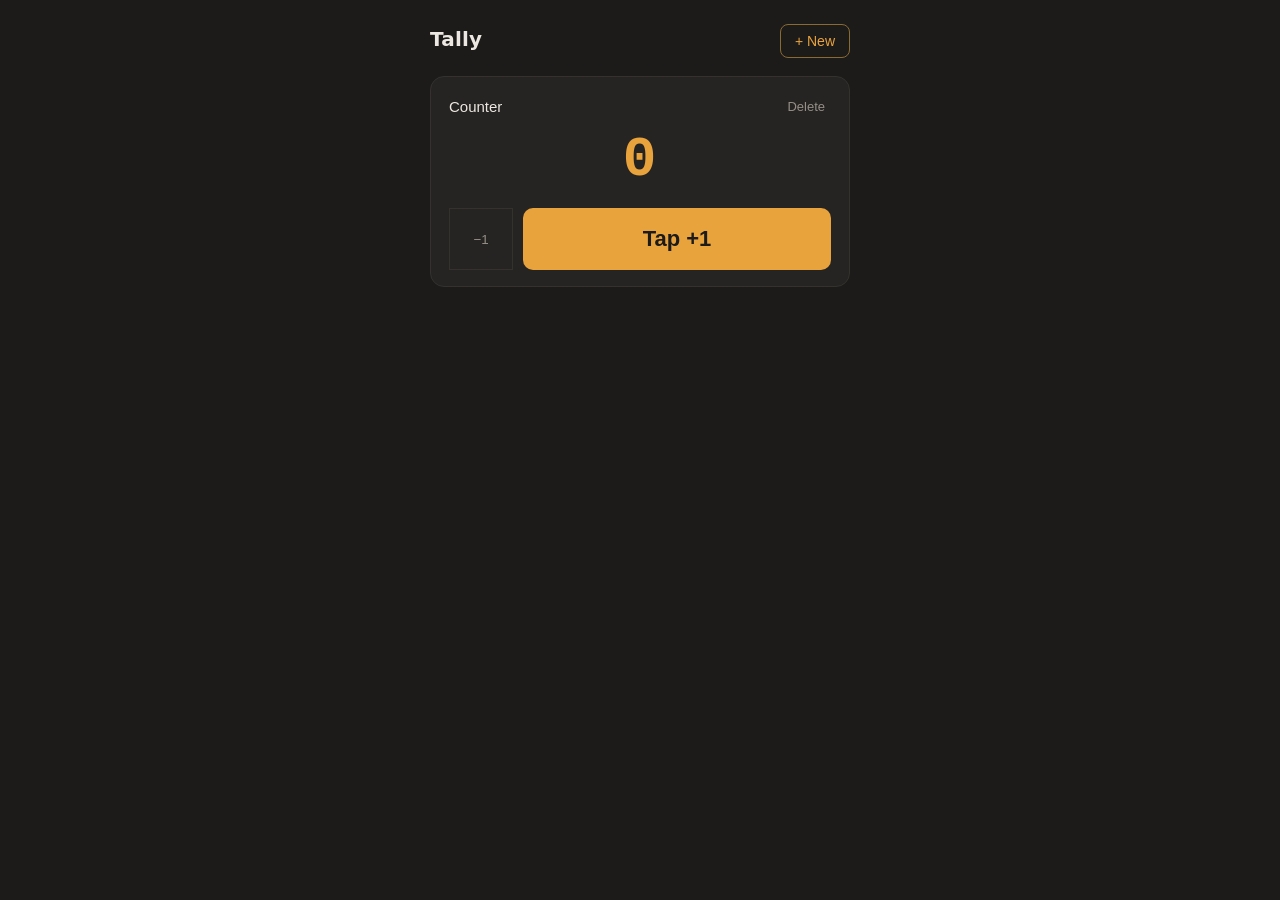
<file: Counter/Index.html>
<!DOCTYPE html>
<html lang="en">
<head>
<meta charset="UTF-8">
<meta name="viewport" content="width=device-width, initial-scale=1, viewport-fit=cover">
<title>Tally</title>
<style>
  :root {
    --bg: #1c1b1a;
    --panel: #262422;
    --panel-edge: #34312e;
    --amber: #e8a33d;
    --amber-dim: #8a6a34;
    --text: #ece7e0;
    --text-dim: #948e86;
    --danger: #c96b4f;
    box-sizing: border-box;
    padding-top: env(safe-area-inset-top, 0px);
    padding-bottom: env(safe-area-inset-bottom, 0px);
  }
  * { box-sizing: border-box; }
  html { height: 100%; scroll-padding-top: env(safe-area-inset-top, 0px); }
  body {
    margin: 0;
    min-height: 100%;
    background: var(--bg);
    color: var(--text);
    font-family: ui-sans-serif, system-ui, -apple-system, "Segoe UI", Roboto, sans-serif;
    display: flex;
    flex-direction: column;
    align-items: center;
    padding: 24px 16px 48px;
  }
  .wrap { width: 100%; max-width: 420px; }
  header {
    display: flex;
    align-items: baseline;
    justify-content: space-between;
    margin-bottom: 18px;
  }
  h1 {
    font-size: 20px;
    font-weight: 600;
    letter-spacing: 0.01em;
    margin: 0;
  }
  .add-btn {
    background: none;
    border: 1px solid var(--amber-dim);
    color: var(--amber);
    font-size: 14px;
    padding: 8px 14px;
    border-radius: 8px;
    cursor: pointer;
  }
  .add-btn:active { background: rgba(232,163,61,0.12); }

  .card {
    background: var(--panel);
    border: 1px solid var(--panel-edge);
    border-radius: 14px;
    padding: 18px 18px 16px;
    margin-bottom: 14px;
  }
  .card-top {
    display: flex;
    justify-content: space-between;
    align-items: center;
    margin-bottom: 10px;
  }
  .name {
    background: transparent;
    border: none;
    color: var(--text);
    font-size: 15px;
    font-weight: 500;
    padding: 2px 0;
    width: 70%;
  }
  .name:focus { outline: none; border-bottom: 1px solid var(--amber-dim); }
  .del {
    background: none;
    border: none;
    color: var(--text-dim);
    font-size: 13px;
    cursor: pointer;
    padding: 4px 6px;
  }
  .del:active { color: var(--danger); }

  .display {
    font-family: "SF Mono", "Courier New", monospace;
    font-variant-numeric: tabular-nums;
    font-size: 56px;
    font-weight: 700;
    color: var(--amber);
    text-align: center;
    letter-spacing: 0.02em;
    margin: 6px 0 16px;
    user-select: none;
  }
  .controls {
    display: flex;
    gap: 10px;
  }
  .tap {
    flex: 1;
    padding: 18px 0;
    border-radius: 10px;
    border: none;
    font-size: 22px;
    font-weight: 600;
    cursor: pointer;
  }
  .plus { background: var(--amber); color: #1c1b1a; }
  .plus:active { background: #d1922f; }
  .minus {
    flex: 0 0 64px;
    background: transparent;
    border: 1px solid var(--panel-edge);
    color: var(--text-dim);
  }
  .minus:active { border-color: var(--amber-dim); color: var(--text); }

  .empty {
    text-align: center;
    color: var(--text-dim);
    font-size: 14px;
    padding: 40px 20px;
  }
</style>
</head>
<body>
  <div class="wrap">
    <header>
      <h1>Tally</h1>
      <button class="add-btn" onclick="addCounter()">+ New</button>
    </header>
    <div id="list"></div>
  </div>

<script>
  const STORAGE_KEY = "tally-counters-v1";

  function load() {
    try {
      const raw = localStorage.getItem(STORAGE_KEY);
      if (raw) return JSON.parse(raw);
    } catch (e) {}
    return { counters: [{ id: cryptoId(), name: "Counter", count: 0 }] };
  }

  function save() {
    try { localStorage.setItem(STORAGE_KEY, JSON.stringify(state)); } catch (e) {}
  }

  function cryptoId() {
    return Math.random().toString(36).slice(2, 10);
  }

  let state = load();

  function addCounter() {
    state.counters.push({ id: cryptoId(), name: "Counter", count: 0 });
    save();
    render();
  }

  function removeCounter(id) {
    state.counters = state.counters.filter(c => c.id !== id);
    save();
    render();
  }

  function change(id, delta) {
    const c = state.counters.find(c => c.id === id);
    if (!c) return;
    c.count = Math.max(0, c.count + delta);
    save();
    render();
  }

  function rename(id, value) {
    const c = state.counters.find(c => c.id === id);
    if (!c) return;
    c.name = value;
    save();
  }

  function render() {
    const list = document.getElementById("list");
    if (!state.counters.length) {
      list.innerHTML = `<div class="empty">No counters yet. Tap "+ New" to start one.</div>`;
      return;
    }
    list.innerHTML = state.counters.map(c => `
      <div class="card">
        <div class="card-top">
          <input class="name" value="${escapeHtml(c.name)}"
            onchange="rename('${c.id}', this.value)" />
          <button class="del" onclick="removeCounter('${c.id}')">Delete</button>
        </div>
        <div class="display">${c.count}</div>
        <div class="controls">
          <button class="minus" onclick="change('${c.id}', -1)">−1</button>
          <button class="tap plus" onclick="change('${c.id}', 1)">Tap +1</button>
        </div>
      </div>
    `).join("");
  }

  function escapeHtml(s) {
    return s.replace(/[&<>"']/g, m => ({
      "&": "&amp;", "<": "&lt;", ">": "&gt;", '"': "&quot;", "'": "&#39;"
    }[m]));
  }

  render();
</script>
</body>
</html>
</file>
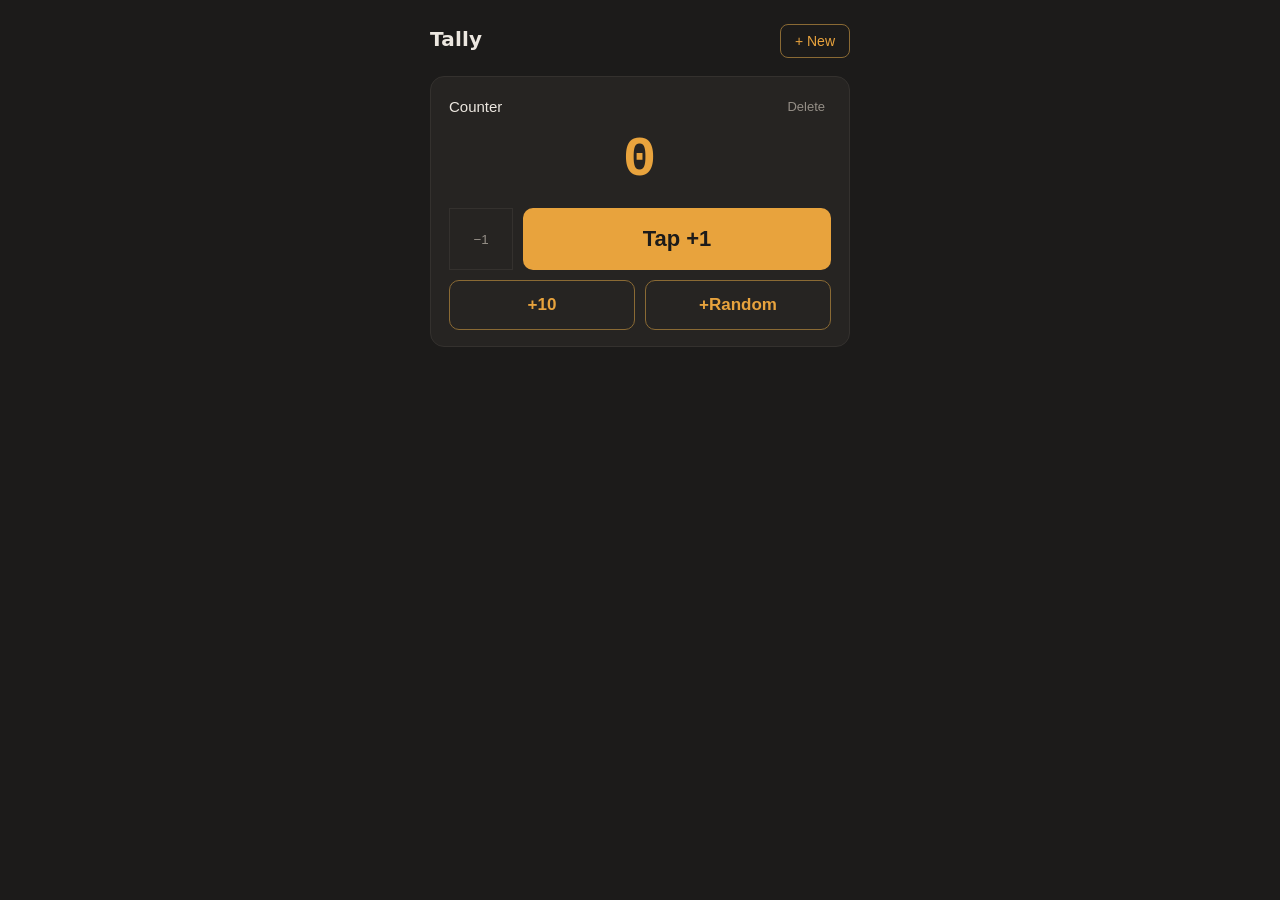
<file: Counter/index.html>
<!DOCTYPE html>
<html lang="en">
<head>
<meta charset="UTF-8">
<meta name="viewport" content="width=device-width, initial-scale=1, viewport-fit=cover">
<title>Tally</title>
<link rel="manifest" href="manifest.json">
<meta name="theme-color" content="#1c1b1a">
<link rel="apple-touch-icon" href="icon-192.png">
<meta name="apple-mobile-web-app-capable" content="yes">
<meta name="apple-mobile-web-app-status-bar-style" content="black-translucent">
<style>
  :root {
    --bg: #1c1b1a;
    --panel: #262422;
    --panel-edge: #34312e;
    --amber: #e8a33d;
    --amber-dim: #8a6a34;
    --text: #ece7e0;
    --text-dim: #948e86;
    --danger: #c96b4f;
    box-sizing: border-box;
    padding-top: env(safe-area-inset-top, 0px);
    padding-bottom: env(safe-area-inset-bottom, 0px);
  }
  * { box-sizing: border-box; }
  html { height: 100%; scroll-padding-top: env(safe-area-inset-top, 0px); }
  body {
    margin: 0;
    min-height: 100%;
    background: var(--bg);
    color: var(--text);
    font-family: ui-sans-serif, system-ui, -apple-system, "Segoe UI", Roboto, sans-serif;
    display: flex;
    flex-direction: column;
    align-items: center;
    padding: 24px 16px 48px;
  }
  .wrap { width: 100%; max-width: 420px; }
  header {
    display: flex;
    align-items: baseline;
    justify-content: space-between;
    margin-bottom: 18px;
  }
  h1 {
    font-size: 20px;
    font-weight: 600;
    letter-spacing: 0.01em;
    margin: 0;
  }
  .add-btn {
    background: none;
    border: 1px solid var(--amber-dim);
    color: var(--amber);
    font-size: 14px;
    padding: 8px 14px;
    border-radius: 8px;
    cursor: pointer;
  }
  .add-btn:active { background: rgba(232,163,61,0.12); }

  .card {
    background: var(--panel);
    border: 1px solid var(--panel-edge);
    border-radius: 14px;
    padding: 18px 18px 16px;
    margin-bottom: 14px;
  }
  .card-top {
    display: flex;
    justify-content: space-between;
    align-items: center;
    margin-bottom: 10px;
  }
  .name {
    background: transparent;
    border: none;
    color: var(--text);
    font-size: 15px;
    font-weight: 500;
    padding: 2px 0;
    width: 70%;
  }
  .name:focus { outline: none; border-bottom: 1px solid var(--amber-dim); }
  .del {
    background: none;
    border: none;
    color: var(--text-dim);
    font-size: 13px;
    cursor: pointer;
    padding: 4px 6px;
  }
  .del:active { color: var(--danger); }

  .display {
    font-family: "SF Mono", "Courier New", monospace;
    font-variant-numeric: tabular-nums;
    font-size: 56px;
    font-weight: 700;
    color: var(--amber);
    text-align: center;
    letter-spacing: 0.02em;
    margin: 6px 0 16px;
    user-select: none;
  }
  .controls {
    display: flex;
    gap: 10px;
  }
  .tap {
    flex: 1;
    padding: 18px 0;
    border-radius: 10px;
    border: none;
    font-size: 22px;
    font-weight: 600;
    cursor: pointer;
  }
  .plus { background: var(--amber); color: #1c1b1a; }
  .plus:active { background: #d1922f; }
  .minus {
    flex: 0 0 64px;
    background: transparent;
    border: 1px solid var(--panel-edge);
    color: var(--text-dim);
  }
  .minus:active { border-color: var(--amber-dim); color: var(--text); }
  .controls + .controls { margin-top: 10px; }
  .extra {
    padding: 14px 0;
    font-size: 17px;
    background: transparent;
    border: 1px solid var(--amber-dim);
    color: var(--amber);
  }
  .extra:active { background: rgba(232,163,61,0.12); }

  .empty {
    text-align: center;
    color: var(--text-dim);
    font-size: 14px;
    padding: 40px 20px;
  }
</style>
</head>
<body>
  <div class="wrap">
    <header>
      <h1>Tally</h1>
      <button class="add-btn" onclick="addCounter()">+ New</button>
    </header>
    <div id="list"></div>
  </div>

<script>
  const STORAGE_KEY = "tally-counters-v1";

  function load() {
    try {
      const raw = localStorage.getItem(STORAGE_KEY);
      if (raw) return JSON.parse(raw);
    } catch (e) {}
    return { counters: [{ id: cryptoId(), name: "Counter", count: 0 }] };
  }

  function save() {
    try { localStorage.setItem(STORAGE_KEY, JSON.stringify(state)); } catch (e) {}
  }

  function cryptoId() {
    return Math.random().toString(36).slice(2, 10);
  }

  let state = load();

  function addCounter() {
    state.counters.push({ id: cryptoId(), name: "Counter", count: 0 });
    save();
    render();
  }

  function removeCounter(id) {
    state.counters = state.counters.filter(c => c.id !== id);
    save();
    render();
  }

  function change(id, delta) {
    const c = state.counters.find(c => c.id === id);
    if (!c) return;
    c.count = Math.max(0, c.count + delta);
    save();
    render();
  }

  // Shrink long numbers so they fit on narrow screens
  function displaySize(n) {
    const len = String(n).length;
    return len > 7 ? `font-size: min(56px, calc(88vw / ${len * 0.62}))` : "";
  }

  function randomInt(min, max) {
    return Math.floor(Math.random() * (max - min + 1)) + min;
  }

  function rename(id, value) {
    const c = state.counters.find(c => c.id === id);
    if (!c) return;
    c.name = value;
    save();
  }

  function render() {
    const list = document.getElementById("list");
    if (!state.counters.length) {
      list.innerHTML = `<div class="empty">No counters yet. Tap "+ New" to start one.</div>`;
      return;
    }
    list.innerHTML = state.counters.map(c => `
      <div class="card">
        <div class="card-top">
          <input class="name" value="${escapeHtml(c.name)}"
            onchange="rename('${c.id}', this.value)" />
          <button class="del" onclick="removeCounter('${c.id}')">Delete</button>
        </div>
        <div class="display" style="${displaySize(c.count)}">${c.count}</div>
        <div class="controls">
          <button class="minus" onclick="change('${c.id}', -1)">−1</button>
          <button class="tap plus" onclick="change('${c.id}', 1)">Tap +1</button>
        </div>
        <div class="controls">
          <button class="tap extra" onclick="change('${c.id}', 10)">+10</button>
          <button class="tap extra" onclick="change('${c.id}', randomInt(1, 1000000))">+Random</button>
        </div>
      </div>
    `).join("");
  }

  function escapeHtml(s) {
    return s.replace(/[&<>"']/g, m => ({
      "&": "&amp;", "<": "&lt;", ">": "&gt;", '"': "&quot;", "'": "&#39;"
    }[m]));
  }

  render();

  if ("serviceWorker" in navigator) {
    window.addEventListener("load", () => {
      navigator.serviceWorker.register("sw.js").catch(() => {});
    });
  }
</script>
</body>
</html>
</file>
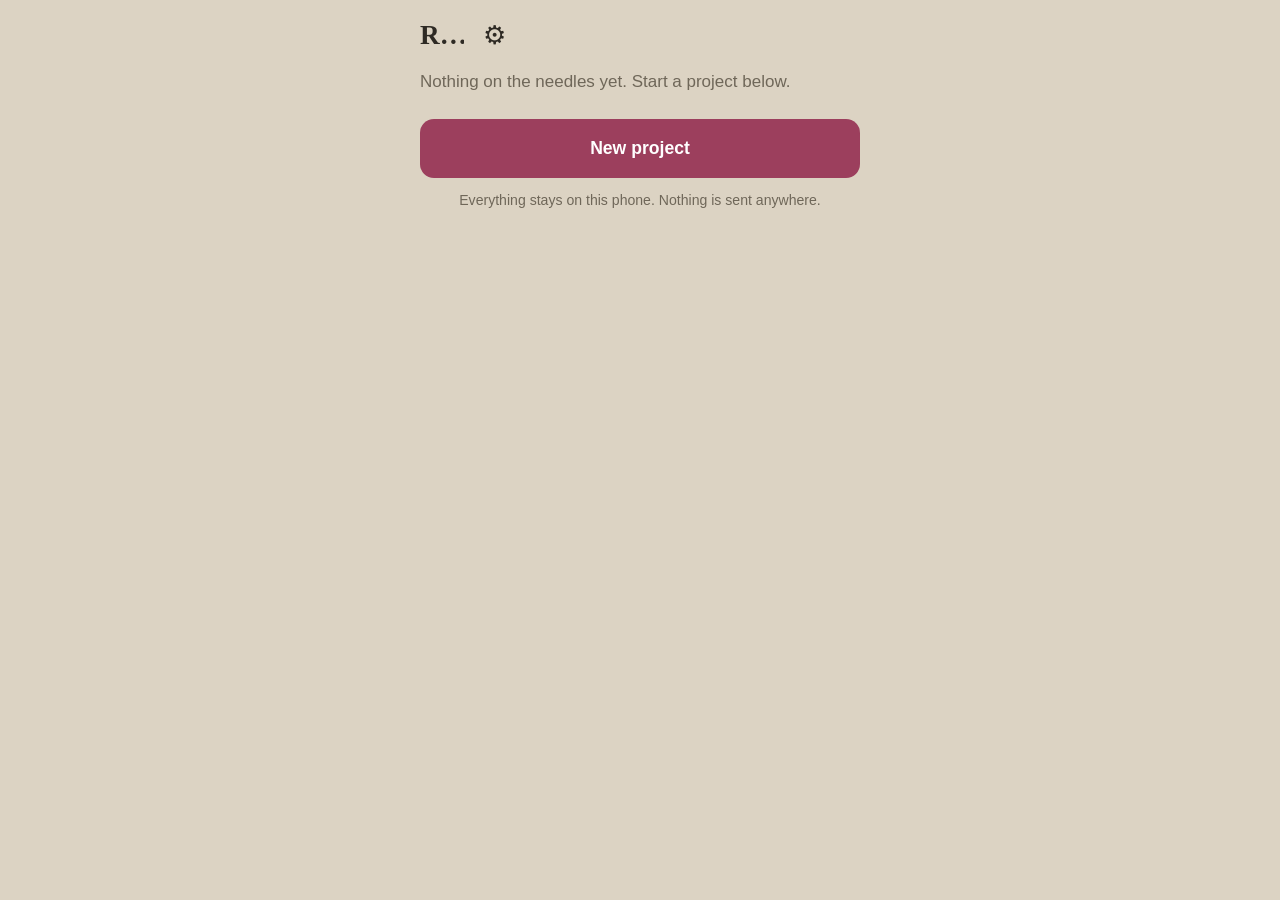
<file: knittingapp/index.html>
<!DOCTYPE html>
<html lang="en">
<head>
<meta charset="UTF-8">
<meta name="viewport" content="width=device-width, initial-scale=1, viewport-fit=cover">
<meta http-equiv="Content-Security-Policy" content="default-src 'self'; img-src 'self' data:; style-src 'self' 'unsafe-inline'; script-src 'self'; connect-src 'self'; manifest-src 'self'; worker-src 'self'">
<title>Row Tracker</title>
<meta name="description" content="Keep your place in a knitting or crochet pattern, row by row.">
<meta name="theme-color" content="#9C3F5D" media="(prefers-color-scheme: light)">
<meta name="theme-color" content="#211C18" media="(prefers-color-scheme: dark)">
<meta name="mobile-web-app-capable" content="yes">
<link rel="manifest" href="./manifest.webmanifest">
<link rel="icon" href="./icon-192.png">
<link rel="apple-touch-icon" href="./icon-192.png">
<link rel="stylesheet" href="./styles.css">
</head>
<body>
<noscript>Row Tracker needs JavaScript turned on.</noscript>

<!-- ===================== HOME: your projects ===================== -->
<section id="home" class="screen" hidden>
  <header class="top">
    <h1 class="brand">Row Tracker</h1>
    <button class="icon-btn" id="settingsBtn" aria-label="Settings">⚙︎</button>
  </header>
  <p class="muted" id="homeEmpty" hidden>Nothing on the needles yet. Start a project below.</p>
  <div id="projectList" class="cards"></div>
  <button class="btn primary big" id="newBtn">New project</button>
  <p class="muted small center">Everything stays on this phone. Nothing is sent anywhere.</p>
</section>

<!-- ===================== NEW: pick how to start ===================== -->
<section id="new" class="screen" hidden>
  <header class="top"><button class="icon-btn" data-back aria-label="Back">‹</button><h2>New project</h2><span></span></header>
  <button class="choice" id="chooseQuick">
    <b>Quick setup</b>
    <span>Name the parts, say how many rows, add repeats and reminders. Ten seconds, no file needed.</span>
  </button>
  <button class="choice" id="choosePattern">
    <b>Open a pattern file</b>
    <span>A file made by the Pattern Converter in Claude. Shows every row's instruction.</span>
  </button>
  <button class="choice" id="chooseCounter">
    <b>Just count rows</b>
    <span>One big button. Nothing else.</span>
  </button>
</section>

<!-- ===================== SETUP: quick project form ===================== -->
<section id="setup" class="screen" hidden>
  <header class="top"><button class="icon-btn" data-back aria-label="Back">‹</button><h2 id="setupTitle">Quick setup</h2><span></span></header>
  <form id="setupForm" autocomplete="off">
    <label class="field">Project name<input type="text" id="setupName" maxlength="60" placeholder="Blue cardigan" required></label>
    <div class="field">
      <span>Craft</span>
      <div class="seg" role="radiogroup">
        <label><input type="radio" name="craft" value="knit" checked><span>Knit</span></label>
        <label><input type="radio" name="craft" value="crochet"><span>Crochet</span></label>
      </div>
    </div>
    <h3>Parts <span class="muted small">(in the order you'll work them)</span></h3>
    <div id="sectionList"></div>
    <button type="button" class="btn ghost" id="addSectionBtn">+ Add a part</button>
    <button type="submit" class="btn primary big" id="setupSave">Start knitting</button>
  </form>
</section>

<!-- ===================== FILE: open a pattern file ===================== -->
<section id="file" class="screen" hidden>
  <header class="top"><button class="icon-btn" data-back aria-label="Back">‹</button><h2>Pattern file</h2><span></span></header>
  <button class="btn primary big" id="pickFileBtn">Open pattern file</button>
  <input type="file" id="fileInput" accept=".json,application/json,text/plain" hidden>
  <p class="muted center">or paste the file's text</p>
  <textarea id="pasteBox" rows="5" placeholder='{ "format": "row-tracker-pattern", ... }'></textarea>
  <button class="btn ghost" id="pasteBtn">Open pasted text</button>
  <details class="help"><summary>How do I make a pattern file?</summary>
    <p>Share your pattern PDF with Claude and ask it to <b>convert this pattern for Row Tracker</b>. Download the file it gives you, then open it here. The PDF itself never goes into this app.</p>
  </details>
  <div id="fileStatus" class="status" hidden></div>
</section>

<!-- ===================== SIZE: pick a size for a pattern file ===================== -->
<section id="size" class="screen" hidden>
  <header class="top"><button class="icon-btn" data-back aria-label="Back">‹</button><h2>Pick your size</h2><span></span></header>
  <p id="sizeIntro" class="muted"></p>
  <div id="sizeList" class="cards"></div>
</section>

<!-- ===================== REVIEW: check a pattern file ===================== -->
<section id="review" class="screen" hidden>
  <header class="top"><button class="icon-btn" data-back aria-label="Back">‹</button><h2 id="reviewTitle">Check it</h2><span></span></header>
  <p id="reviewSummary" class="muted"></p>
  <div id="reviewFlags" class="status warn" hidden></div>
  <div id="reviewList"></div>
  <button class="btn primary big" id="reviewStart">Start knitting</button>
</section>

<!-- ===================== TRACK: the knitting screen ===================== -->
<section id="track" class="screen track" hidden>
  <header class="top">
    <button class="icon-btn" id="trackHome" aria-label="All projects">‹</button>
    <div class="title-block">
      <h2 id="trackName"></h2>
      <button class="section-pill" id="sectionBtn"></button>
    </div>
    <button class="icon-btn" id="trackMenu" aria-label="Project menu">⋯</button>
  </header>

  <div class="swatch-wrap">
    <svg id="swatch" viewBox="0 0 320 60" role="img" aria-label="Rows knitted so far"></svg>
    <div class="bar" id="bar"></div>
    <div class="bar-label"><span id="barLeft"></span><span id="barRight"></span></div>
  </div>

  <div id="reminder" class="reminder" hidden>
    <span id="reminderText"></span>
    <button class="btn small" id="reminderOk">Got it</button>
  </div>

  <div class="rowcard" id="rowcard">
    <div class="row-head">
      <div class="row-num" id="rowNum"></div>
      <div class="pills" id="pills"></div>
    </div>
    <p class="row-text" id="rowText"></p>
    <ul class="checklist" id="checklist" hidden></ul>
    <p class="row-note" id="rowNote" hidden></p>
    <p class="row-flag" id="rowFlag" hidden></p>
  </div>

  <div class="stitches" id="stitchBox">
    <button class="stitch-minus" id="stMinus" aria-label="Take one stitch off">−</button>
    <button class="stitch-plus" id="stPlus"><b id="stCount">0</b><span id="stLabel"></span></button>
  </div>

  <div class="history" id="history">
    <span id="historyText">Ready when you are.</span>
    <button class="link" id="undoBtn" hidden>Undo</button>
  </div>

  <div class="actions">
    <button class="btn secondary" id="moveOnBtn" hidden>Reached it, move on</button>
    <button class="btn secondary" id="nextSectionBtn" hidden></button>
  </div>
  <button class="done" id="doneBtn"><span id="doneLabel">Row done</span></button>
  <div class="lock-row">
    <label class="switch"><input type="checkbox" id="lockToggle"><span>Lock taps</span></label>
    <label class="switch"><input type="checkbox" id="wakeToggle"><span>Keep screen on</span></label>
  </div>
</section>

<!-- ===================== SHEETS ===================== -->
<div class="sheet-bg" id="sheetBg" hidden>
  <div class="sheet" role="dialog" aria-modal="true">
    <div id="sheetBody"></div>
    <button class="btn ghost" id="sheetClose">Close</button>
  </div>
</div>

<div id="toast" class="toast" hidden></div>

<script type="module" src="./app.js"></script>
</body>
</html>
</file>
<file: knittingapp/styles.css>
/* Row Tracker v3. Warm and yarn-like. One column, built for a thumb. */
:root {
  --bg: #DCD3C3; --card: #F1EAD9; --card-dim: #E4DAC5; --line: #CBBFA8;
  --text: #2E2A24; --dim: #6F6759;
  --accent: #9C3F5D; --accent-ink: #fff; --accent2: #56735E;
  --warn-bg: #F3E2B6; --warn-ink: #5A4410;
  --y0: #9C3F5D; --y1: #56735E; --y2: #B07F2E; --y3: #4F6788; --y4: #7A5476;
  --radius: 18px;
  color-scheme: light dark;
}
@media (prefers-color-scheme: dark) {
  :root {
    --bg: #211C18; --card: #2E2823; --card-dim: #27211C; --line: #45392F;
    --text: #EDE6DA; --dim: #A89E8F;
    --accent: #E08AA4; --accent-ink: #2A1119; --accent2: #9FC2A5;
    --warn-bg: #4A3A14; --warn-ink: #F3E2B6;
    --y0: #E08AA4; --y1: #9FC2A5; --y2: #E0B869; --y3: #94AED3; --y4: #C79BC0;
  }
}
* { box-sizing: border-box; }
[hidden] { display: none !important; }
html, body { margin: 0; min-height: 100%; }
body {
  background: var(--bg); color: var(--text);
  font-family: -apple-system, BlinkMacSystemFont, "Segoe UI", Roboto, sans-serif;
  font-size: 17px; line-height: 1.45;
  padding: calc(14px + env(safe-area-inset-top, 0)) 16px calc(16px + env(safe-area-inset-bottom, 0));
}
.screen { max-width: 440px; margin: 0 auto; display: flex; flex-direction: column; gap: 12px; }
.screen[hidden] { display: none; }
h1, h2, h3 { font-family: ui-serif, Georgia, "Times New Roman", serif; font-weight: 600; margin: 0; }
h1.brand { font-size: 1.7rem; }
h2 { font-size: 1.25rem; }
h3 { font-size: 1.05rem; margin-top: 8px; }
p { margin: 0; }
.muted { color: var(--dim); }
.small { font-size: .88rem; }
.center { text-align: center; }
button { font: inherit; color: inherit; cursor: pointer; -webkit-tap-highlight-color: transparent; touch-action: manipulation; }
button:focus-visible, input:focus-visible, textarea:focus-visible, summary:focus-visible { outline: 3px solid var(--accent2); outline-offset: 2px; }

/* header */
.top { display: grid; grid-template-columns: 44px 1fr 44px; align-items: center; gap: 8px; min-height: 44px; }
.top h2, .top h1 { text-align: center; overflow: hidden; text-overflow: ellipsis; white-space: nowrap; }
.icon-btn { width: 44px; height: 44px; border: none; background: transparent; border-radius: 12px; font-size: 1.6rem; line-height: 1; }
.icon-btn:active { background: var(--card-dim); }
.title-block { text-align: center; min-width: 0; }
.section-pill { border: none; background: var(--card-dim); color: var(--text); border-radius: 999px; padding: 4px 12px; font-size: .85rem; margin-top: 2px; max-width: 100%; overflow: hidden; text-overflow: ellipsis; white-space: nowrap; }
.section-pill::before { content: ""; display: inline-block; width: 9px; height: 9px; border-radius: 50%; background: var(--sec, var(--y0)); margin-right: 7px; vertical-align: middle; }

/* buttons */
.btn { display: block; width: 100%; padding: 14px; border: none; border-radius: 14px; font-weight: 600; font-size: 1.02rem; background: var(--card); color: var(--text); }
.btn.primary { background: var(--accent); color: var(--accent-ink); }
.btn.secondary { background: transparent; border: 1.5px solid var(--line); }
.btn.ghost { background: transparent; color: var(--accent); }
.btn.big { padding: 17px; font-size: 1.1rem; }
.btn.small { width: auto; padding: 8px 14px; font-size: .9rem; background: var(--card); }
.btn.danger { color: #9A3B2B; }
.btn:disabled { opacity: .4; }
.link { background: none; border: none; color: var(--accent); font-weight: 600; padding: 6px 8px; text-decoration: underline; text-underline-offset: 3px; }

/* cards & choices */
.cards { display: flex; flex-direction: column; gap: 10px; }
.card { background: var(--card); border-radius: var(--radius); padding: 14px 16px; text-align: left; border: none; width: 100%; display: grid; gap: 6px; }
.card .name { font-weight: 600; font-size: 1.05rem; display: flex; justify-content: space-between; gap: 8px; }
.card .meta { color: var(--dim); font-size: .88rem; }
.card .mini { height: 6px; border-radius: 3px; background: var(--card-dim); overflow: hidden; }
.card .mini i { display: block; height: 100%; background: var(--accent); }
.choice { background: var(--card); border: none; border-radius: var(--radius); padding: 16px; text-align: left; display: grid; gap: 4px; width: 100%; }
.choice b { font-size: 1.05rem; }
.choice span { color: var(--dim); font-size: .92rem; }

/* forms */
form { display: flex; flex-direction: column; gap: 12px; }
.field { display: grid; gap: 6px; font-size: .92rem; color: var(--dim); }
input[type=text], input[type=number], textarea, select {
  width: 100%; padding: 12px 13px; border-radius: 12px; border: 1px solid var(--line);
  background: var(--card); color: var(--text); font: inherit;
}
textarea { resize: vertical; min-height: 90px; }
.seg { display: flex; background: var(--card-dim); border-radius: 12px; padding: 3px; }
.seg label { flex: 1; }
.seg input { position: absolute; opacity: 0; width: 0; height: 0; }
.seg span { display: block; text-align: center; padding: 9px; border-radius: 10px; color: var(--text); }
.seg input:checked + span { background: var(--card); font-weight: 600; box-shadow: 0 1px 2px rgba(0,0,0,.08); }
.part { background: var(--card); border-radius: var(--radius); padding: 12px 14px; display: grid; gap: 8px; }
.part .grid { display: grid; grid-template-columns: 1fr 1fr; gap: 8px; }
.part .head { display: flex; align-items: center; gap: 8px; }
.part .head input { flex: 1; }
.part .x { width: 36px; height: 36px; border: none; background: transparent; color: var(--dim); font-size: 1.3rem; }
.reminder-row { display: grid; grid-template-columns: 1fr 84px 60px 32px; gap: 6px; align-items: center; }
.part .link { text-align: left; padding-left: 0; }
.reminder-row input[type=number] { width: 64px; padding: 10px 8px; }
.reminder-row select { width: auto; padding: 10px 6px; }
.hint { color: var(--dim); font-size: .82rem; }

/* status */
.status { background: var(--card-dim); border-radius: 12px; padding: 12px 14px; font-size: .95rem; }
.status.warn { background: var(--warn-bg); color: var(--warn-ink); }
.status ul { margin: 6px 0 0; padding-left: 18px; }
.help { background: var(--card); border-radius: 12px; padding: 10px 14px; }
.help summary { cursor: pointer; font-weight: 600; }
.help p { margin-top: 8px; color: var(--dim); }

/* review */
details.sec { background: var(--card); border-radius: 14px; overflow: hidden; }
details.sec summary { padding: 13px 16px; cursor: pointer; list-style: none; display: flex; gap: 10px; align-items: center; font-weight: 600; }
details.sec summary::-webkit-details-marker { display: none; }
details.sec summary .count { margin-left: auto; color: var(--dim); font-weight: 400; font-size: .88rem; }
.dot { width: 12px; height: 12px; border-radius: 4px; flex: none; }
.step { padding: 8px 16px 8px 16px; border-top: 1px solid var(--line); font-size: .92rem; display: grid; grid-template-columns: 70px 1fr; gap: 8px; }
.step .lab { color: var(--dim); font-size: .8rem; padding-top: 2px; }
.step .st { color: var(--accent2); font-size: .82rem; }
.step .fl { color: var(--warn-ink); background: var(--warn-bg); border-radius: 6px; padding: 2px 6px; font-size: .8rem; display: inline-block; margin-top: 3px; }

/* ---------------- tracker ---------------- */
.track { min-height: calc(100vh - 30px); min-height: calc(100dvh - 30px); }
.swatch-wrap { background: var(--card); border-radius: var(--radius); padding: 10px 12px 8px; }
#swatch { display: block; width: 100%; height: auto; }
.bar { display: flex; gap: 3px; height: 8px; margin-top: 8px; }
.bar i { display: block; border-radius: 4px; background: var(--card-dim); overflow: hidden; position: relative; min-width: 5px; }
.bar i b { position: absolute; inset: 0 auto 0 0; display: block; background: var(--sec); }
.bar-label { display: flex; justify-content: space-between; font-size: .8rem; color: var(--dim); margin-top: 4px; }

.reminder { background: var(--warn-bg); color: var(--warn-ink); border-radius: 14px; padding: 12px 14px; display: flex; gap: 10px; align-items: center; font-weight: 600; animation: pop .35s ease-out; }
.reminder span { flex: 1; }
.reminder .btn { color: var(--warn-ink); background: rgba(255,255,255,.35); }

.rowcard { background: var(--card); border-radius: var(--radius); padding: 14px 18px; border-left: 6px solid var(--sec, var(--accent)); flex: 1; }
.row-head { display: flex; justify-content: space-between; align-items: baseline; gap: 10px; flex-wrap: wrap; }
.row-num { font-family: ui-serif, Georgia, serif; font-size: 2.3rem; font-weight: 600; line-height: 1.1; }
.row-num small { font-family: -apple-system, BlinkMacSystemFont, "Segoe UI", Roboto, sans-serif; font-size: .9rem; color: var(--dim); font-weight: 600; margin-left: 6px; }
.pills { display: flex; gap: 6px; flex-wrap: wrap; }
.pill { font-size: .78rem; font-weight: 600; background: var(--card-dim); border-radius: 999px; padding: 4px 10px; white-space: nowrap; }
.row-text { font-size: 1.15rem; line-height: 1.5; margin-top: 8px; overflow-wrap: anywhere; }
.row-note { margin-top: 8px; color: var(--accent2); font-weight: 600; font-size: .95rem; }
.row-flag { margin-top: 8px; background: var(--warn-bg); color: var(--warn-ink); border-radius: 8px; padding: 6px 10px; font-size: .9rem; }
.checklist { list-style: none; margin: 10px 0 0; padding: 0; display: grid; gap: 6px; }
.checklist label { display: flex; gap: 10px; align-items: flex-start; font-size: 1rem; }
.checklist input { width: 22px; height: 22px; margin-top: 2px; accent-color: var(--accent); }

.stitches { display: flex; gap: 8px; }
.stitch-plus { flex: 1; padding: 10px 14px; border-radius: 14px; border: 1.5px dashed var(--line); background: transparent; text-align: left; display: flex; align-items: baseline; gap: 10px; }
.stitch-plus b { font-size: 1.3rem; }
.stitch-plus span { font-size: .82rem; color: var(--dim); }
.stitch-minus { width: 56px; border-radius: 14px; border: 1.5px solid var(--line); background: transparent; font-size: 1.3rem; }

.history { display: flex; justify-content: space-between; align-items: center; min-height: 32px; color: var(--dim); font-size: .9rem; padding: 0 4px; }
.actions { display: grid; gap: 8px; }
.actions .btn[hidden] { display: none; }

.done { width: 100%; border: none; border-radius: 22px; background: var(--accent); color: var(--accent-ink);
  font-size: 1.45rem; font-weight: 700; padding: 26px 16px; box-shadow: 0 6px 0 rgba(0,0,0,.18); transition: transform .06s, box-shadow .06s; }
.done:active { transform: translateY(4px); box-shadow: 0 2px 0 rgba(0,0,0,.18); }
.done.locked { background: var(--card-dim); color: var(--dim); box-shadow: none; }
.done.finish { background: var(--accent2); }
.lock-row { display: flex; justify-content: space-between; gap: 12px; padding: 0 4px; }
.switch { display: flex; align-items: center; gap: 8px; font-size: .9rem; color: var(--dim); }
.switch input { width: 20px; height: 20px; accent-color: var(--accent); }

/* sheets */
.sheet-bg { position: fixed; inset: 0; background: rgba(20,15,12,.5); display: flex; align-items: flex-end; justify-content: center; z-index: 10; }
.sheet-bg[hidden] { display: none; }
.sheet { background: var(--bg); width: 100%; max-width: 480px; max-height: 85vh; overflow: auto; border-radius: 22px 22px 0 0; padding: 18px 18px calc(16px + env(safe-area-inset-bottom, 0)); display: grid; gap: 10px; }
.sheet h2 { margin-bottom: 4px; }
.sheet .item { display: flex; align-items: center; gap: 10px; background: var(--card); border: none; border-radius: 12px; padding: 13px 14px; width: 100%; text-align: left; }
.sheet .item.here { outline: 2px solid var(--accent); }
.sheet .item .grow { flex: 1; }
.sheet .item .bar { flex: 0 0 64px; margin: 0; height: 6px; }
.sheet .item .bar i { width: 100%; }

.toast { position: fixed; left: 50%; bottom: calc(24px + env(safe-area-inset-bottom, 0)); transform: translateX(-50%); background: var(--text); color: var(--bg); padding: 10px 16px; border-radius: 999px; font-size: .9rem; z-index: 20; max-width: 90vw; }
.toast[hidden] { display: none; }

@keyframes pop { from { opacity: 0; transform: translateY(-6px); } to { opacity: 1; transform: none; } }
.fresh { animation: pop .4s ease-out; }
@media (prefers-reduced-motion: reduce) { .fresh, .reminder { animation: none; } .done { transition: none; } }
</file>
